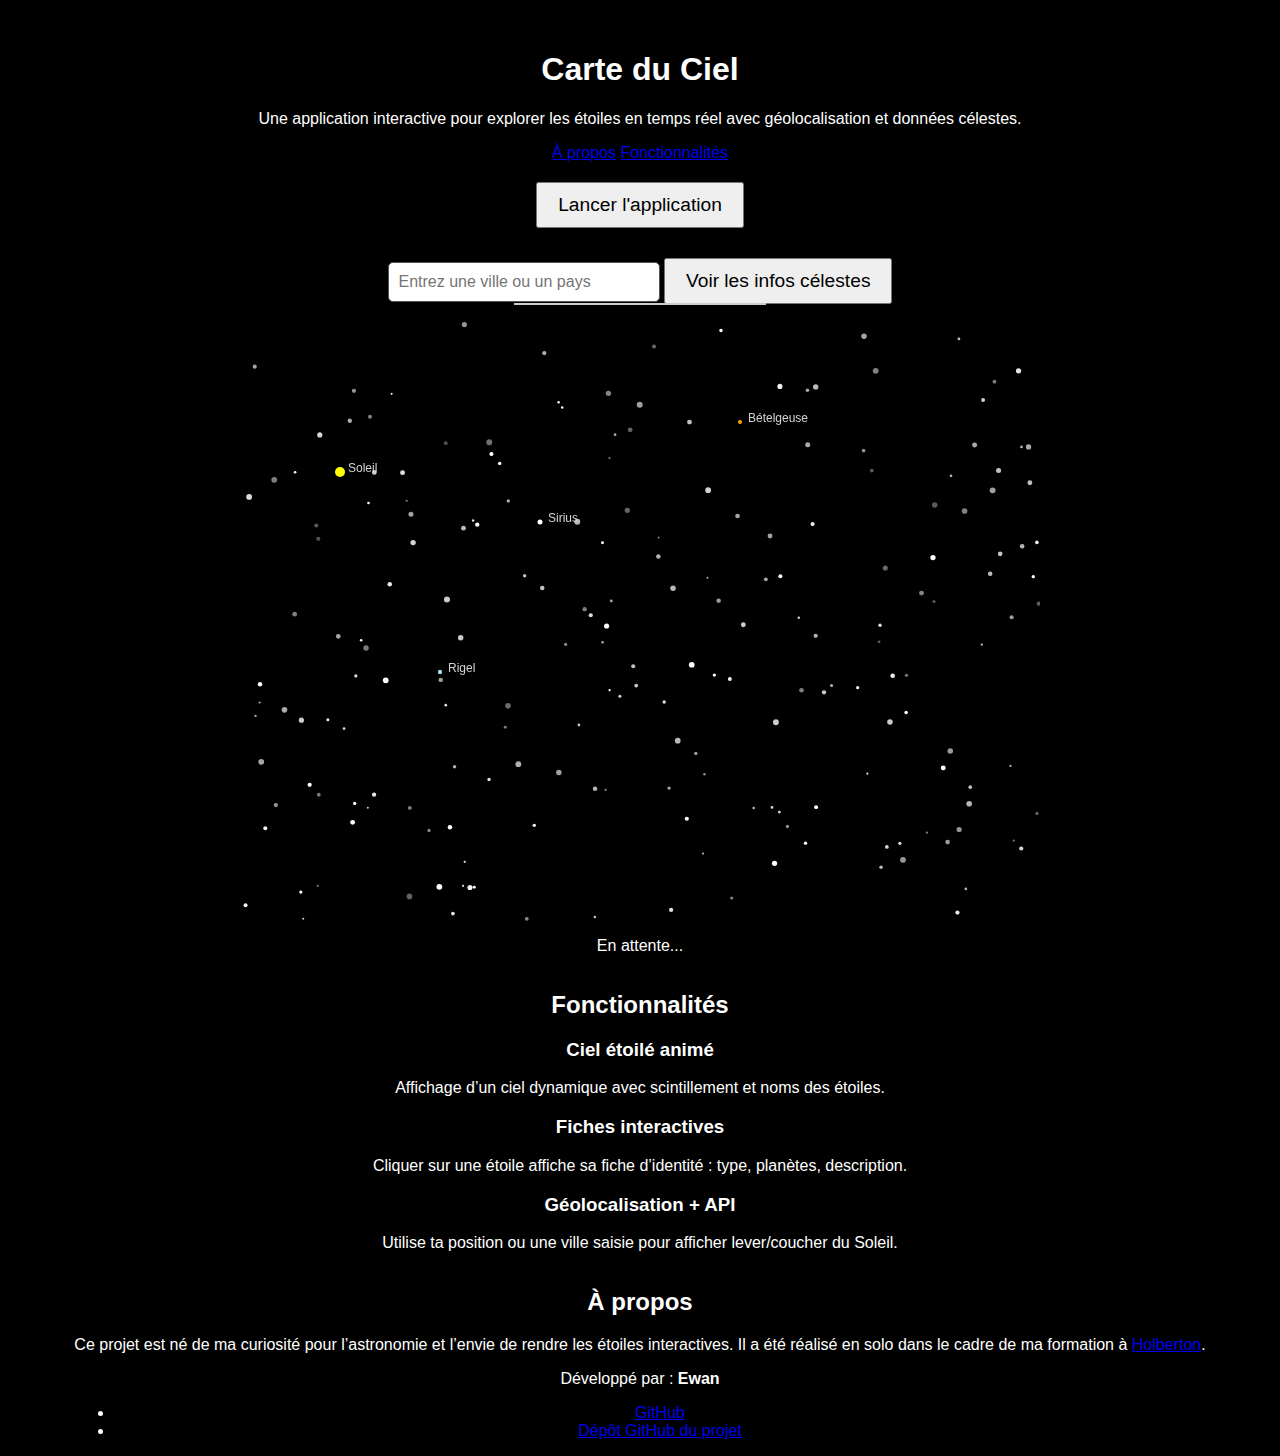
<file: index.html>
<!DOCTYPE html>
<html lang="fr">
<head>
  <meta charset="UTF-8">
  <title>Carte du Ciel</title>
  <link rel="stylesheet" href="css/style.css">
  <link rel="icon" type="image/jpg" href="image/favicon.jpg">
</head>
<body>

  <header class="intro">
    <h1>Carte du Ciel</h1>
    <p>Une application interactive pour explorer les étoiles en temps réel avec géolocalisation et données célestes.</p>
    <nav>
      <a href="#apropos">À propos</a>
      <a href="#fonctionnalites">Fonctionnalités</a>
    </nav>
    <a href="https://darcodertech.github.io/sitesurlesetoiles/" target="_blank" class="main-button">
      <button>Lancer l'application</button>
    </a>
  </header>

  <div id="search-container">
    <input type="text" id="search-location" placeholder="Entrez une ville ou un pays" autocomplete="off">
    <div id="suggestions"></div>
    <button id="btn">Voir les infos célestes</button>
  </div>

  <canvas id="sky" width="800" height="600"></canvas>

  <div id="fiche" style="display: none;">
    <h2 id="fiche-nom"></h2>
    <p><strong>Type :</strong> <span id="fiche-type"></span></p>
    <p><strong>Planètes :</strong> <span id="fiche-planetes"></span></p>
    <p><strong>Description :</strong> <span id="fiche-description"></span></p>
  </div>

  <p id="info">En attente...</p>

  <section id="fonctionnalites">
    <h2>Fonctionnalités</h2>
    <div class="features">
      <div class="feature-box">
        <h3> Ciel étoilé animé</h3>
        <p>Affichage d’un ciel dynamique avec scintillement et noms des étoiles.</p>
      </div>
      <div class="feature-box">
        <h3> Fiches interactives</h3>
        <p>Cliquer sur une étoile affiche sa fiche d’identité : type, planètes, description.</p>
      </div>
      <div class="feature-box">
        <h3> Géolocalisation + API</h3>
        <p>Utilise ta position ou une ville saisie pour afficher lever/coucher du Soleil.</p>
      </div>
    </div>
  </section>

  <section id="apropos">
    <h2>À propos</h2>
    <p>
      Ce projet est né de ma curiosité pour l’astronomie et l’envie de rendre les étoiles interactives.
      Il a été réalisé en solo dans le cadre de ma formation à 
      <a href="https://www.holbertonschool.com/" target="_blank">Holberton</a>.
    </p>
    <p> Développé par : <strong>Ewan</strong></p>
    <ul>
      <li><a href="https://github.com/DARcodertech" target="_blank">GitHub</a></li>
      <li><a href="https://github.com/DARcodertech/carte-du-ciel" target="_blank">Dépôt GitHub du projet</a></li>
    </ul>
  </section>

  <script type="module" src="js/app.js"></script>
</body>
</html>
</file>
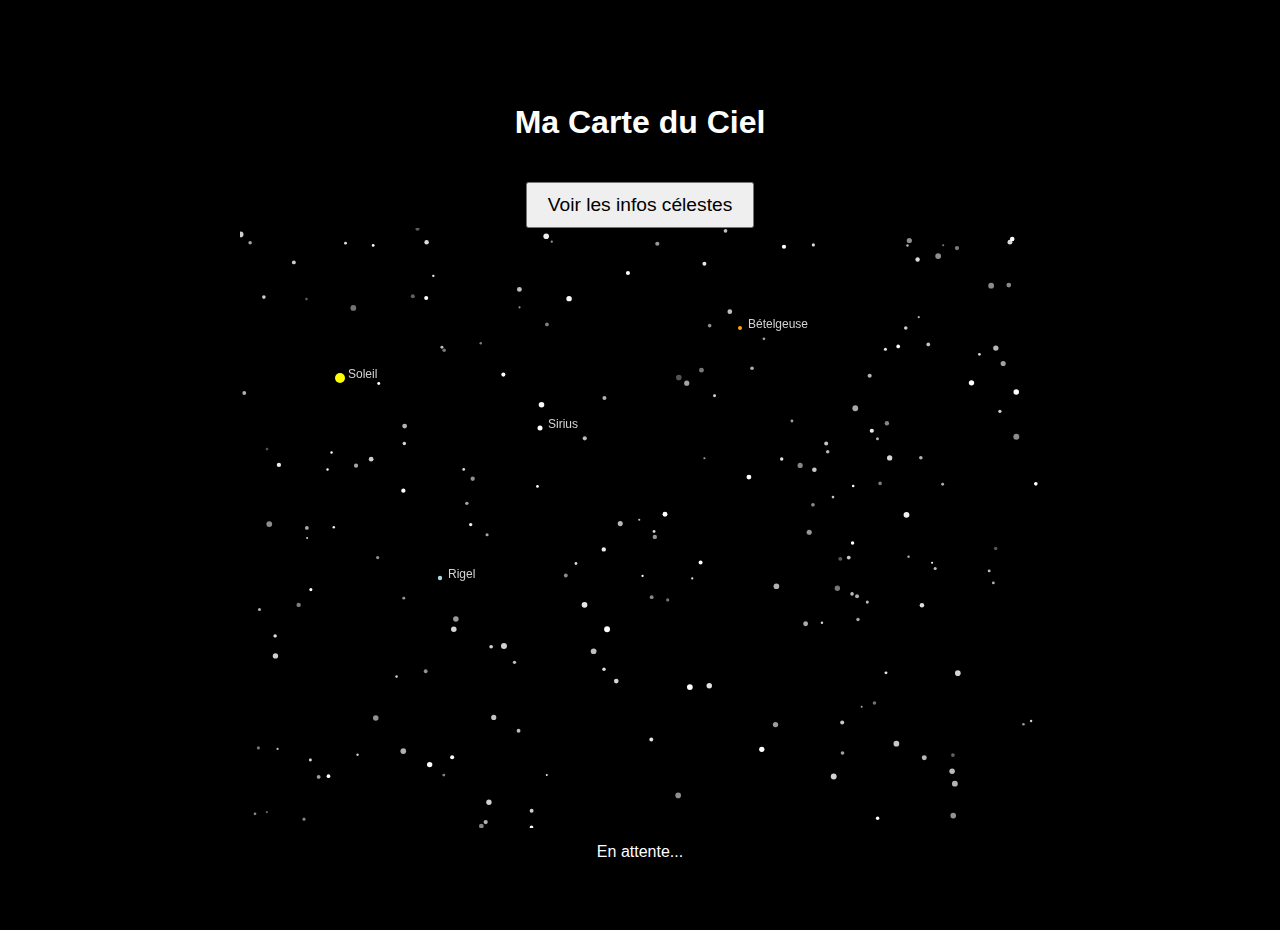
<file: Carte/index.html>
<!DOCTYPE html>
<html lang="fr">
<head>
  <meta charset="UTF-8">
  <title>Carte du Ciel</title>
  <link rel="stylesheet" href="css/style.css">
</head>
<body>
  <h1>Ma Carte du Ciel</h1>
  <button id="btn">Voir les infos célestes</button>
  <canvas id="sky" width="800" height="600"></canvas>
  <div id="fiche" style="display: none;">
  <h2 id="fiche-nom"></h2>
  <p><strong>Type :</strong> <span id="fiche-type"></span></p>
  <p><strong>Planètes :</strong> <span id="fiche-planetes"></span></p>
  <p><strong>Description :</strong> <span id="fiche-description"></span></p>
</div>
  <p id="info">En attente...</p>

  <script type="module" src="js/app.js"></script>
</body>
</html>
</file>
<file: css/style.css>
body {
  margin: 0;
  background-color: black;
  color: white;
  font-family: Arial, sans-serif;
  display: flex;
  flex-direction: column;
  align-items: center;
  justify-content: center;
  min-height: 100vh;
  text-align: center;
  padding-top: 30px; 
}

button {
  padding: 10px 20px;
  font-size: 1.2rem;
  margin-top: 20px;
  cursor: pointer;
}

#info {
  margin-top: 15px;
  font-size: 1rem;
}

#fiche {
  position: absolute;
  bottom: 20px;
  left: 20px;
  background: rgba(0, 0, 0, 0.8);
  color: white;
  padding: 15px;
  border-radius: 10px;
  max-width: 300px;
  font-size: 14px;
  border: 1px solid #555;
}

#search-location {
  padding: 8px;
  font-size: 1rem;
  width: 250px;
  margin-bottom: 10px;
}

#search-location {
  padding: 10px;
  font-size: 1rem;
  width: 250px;
  margin-bottom: 10px;
  border-radius: 5px;
  border: 1px solid #555;
}

#search-container {
  position: relative;
  z-index: 10;
  background-color: black;
  padding: 10px;
  border-radius: 10px;
}

#suggestions {
  background-color: white;
  color: black;
  border: 1px solid #ccc;
  max-height: 150px;
  overflow-y: auto;
  width: 250px;
  position: absolute;
  z-index: 11;
  top: 75px; 
  left: 50%;
  transform: translateX(-50%);
}

#suggestions div {
  padding: 8px;
  cursor: pointer;
}

#suggestions div:hover {
  background-color: #eee;
}
</file>
<file: Carte/css/style.css>
body {
  margin: 0;
  background-color: black;
  color: white;
  font-family: Arial, sans-serif;
  display: flex;
  flex-direction: column;
  align-items: center;
  justify-content: center;
  min-height: 100vh;
  text-align: center;
  padding-top: 30px; 
}

button {
  padding: 10px 20px;
  font-size: 1.2rem;
  margin-top: 20px;
  cursor: pointer;
}

#info {
  margin-top: 15px;
  font-size: 1rem;
}

#fiche {
  position: absolute;
  bottom: 20px;
  left: 20px;
  background: rgba(0, 0, 0, 0.8);
  color: white;
  padding: 15px;
  border-radius: 10px;
  max-width: 300px;
  font-size: 14px;
  border: 1px solid #555;
}

#search-location {
  padding: 8px;
  font-size: 1rem;
  width: 250px;
  margin-bottom: 10px;
}

#search-location {
  padding: 10px;
  font-size: 1rem;
  width: 250px;
  margin-bottom: 10px;
  border-radius: 5px;
  border: 1px solid #555;
}

#search-container {
  position: relative;
  z-index: 10;
  background-color: black;
  padding: 10px;
  border-radius: 10px;
}

#suggestions {
  background-color: white;
  color: black;
  border: 1px solid #ccc;
  max-height: 150px;
  overflow-y: auto;
  width: 250px;
  position: absolute;
  z-index: 11;
  top: 75px; 
  left: 50%;
  transform: translateX(-50%);
}

#suggestions div {
  padding: 8px;
  cursor: pointer;
}

#suggestions div:hover {
  background-color: #eee;
}
</file>
